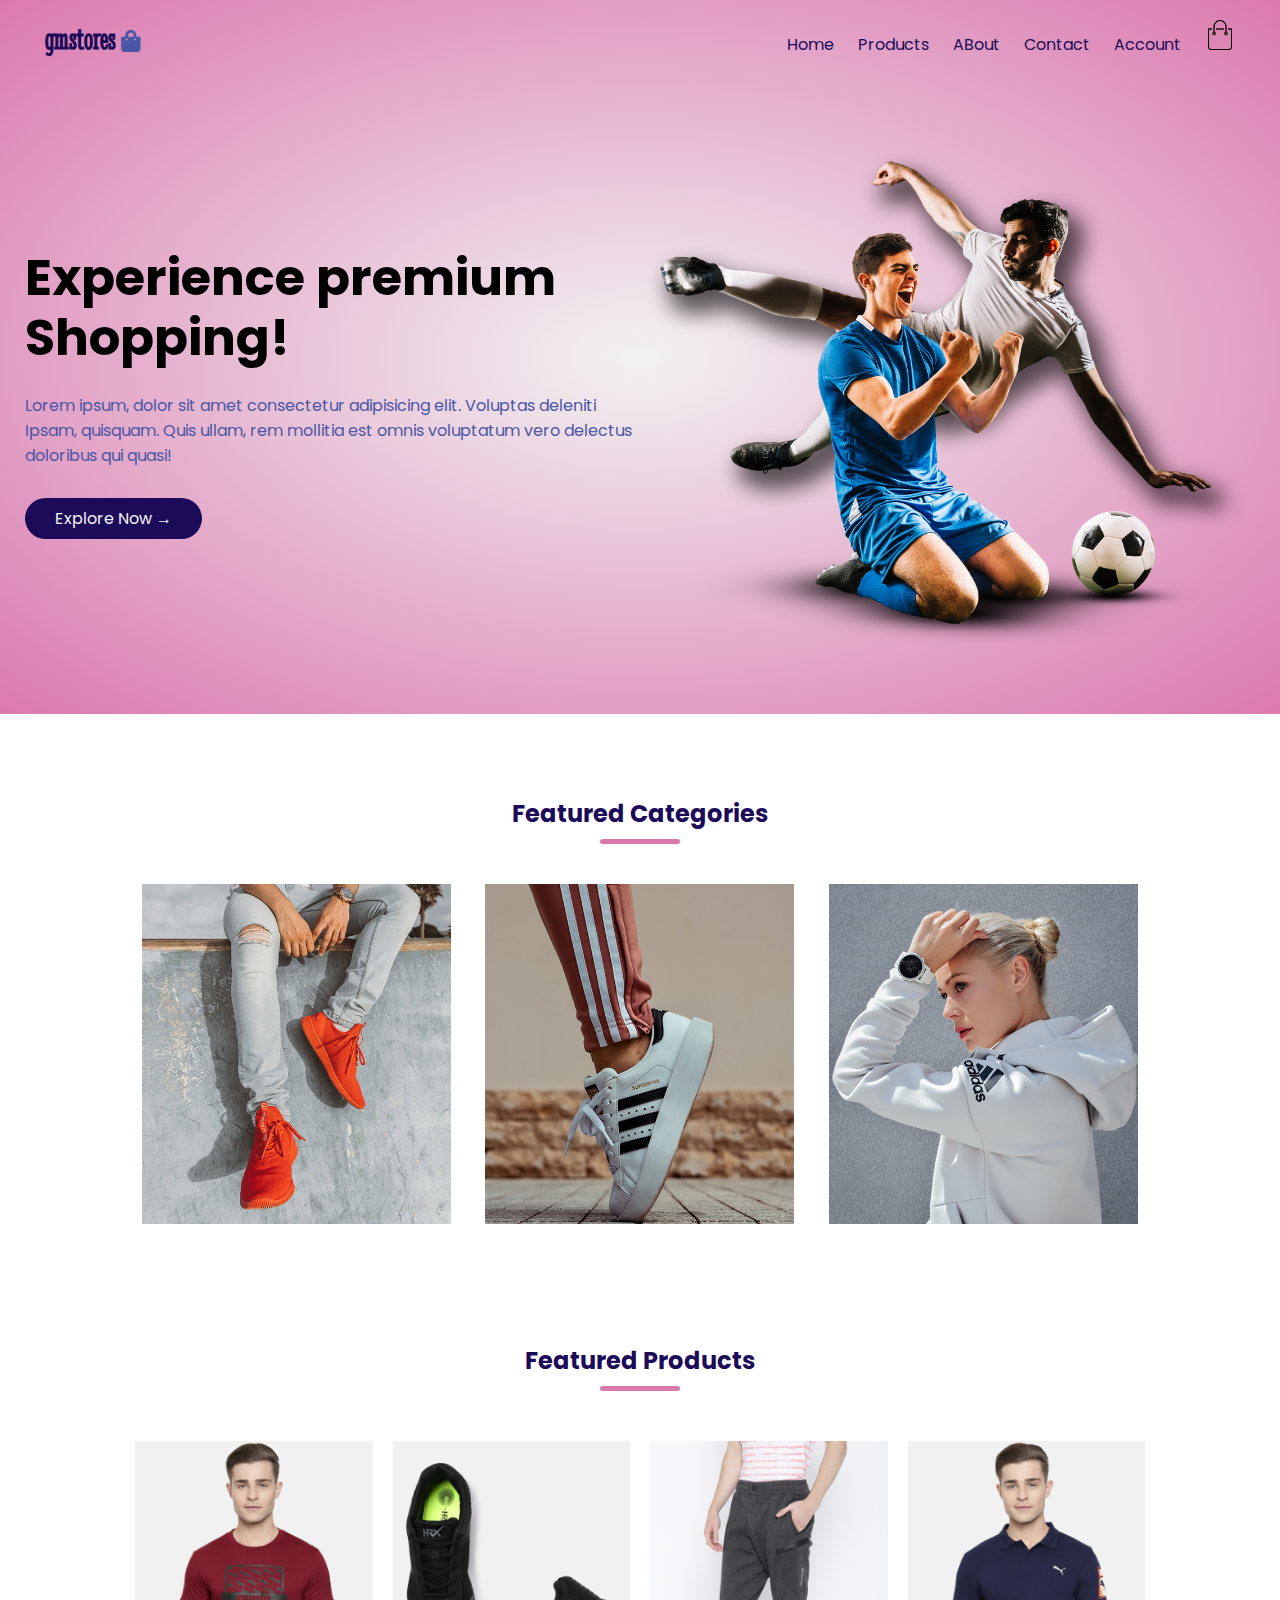
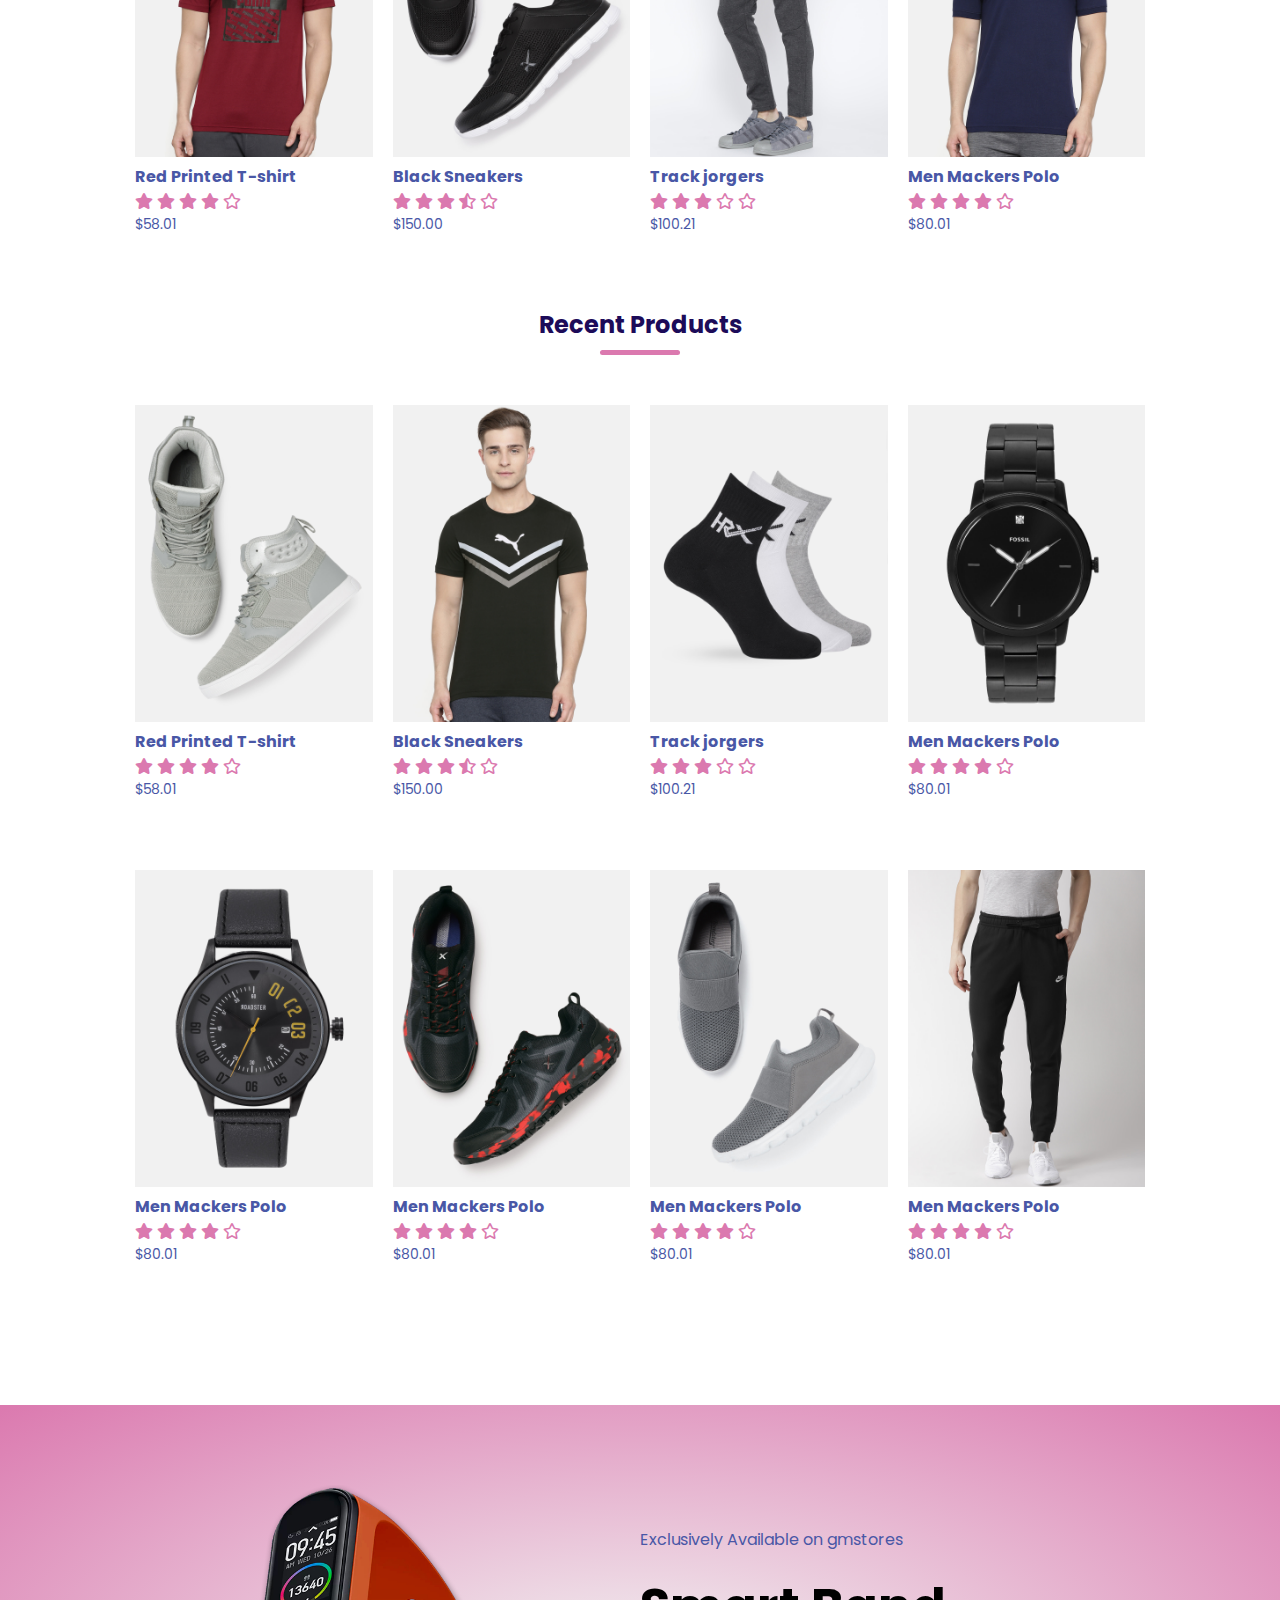
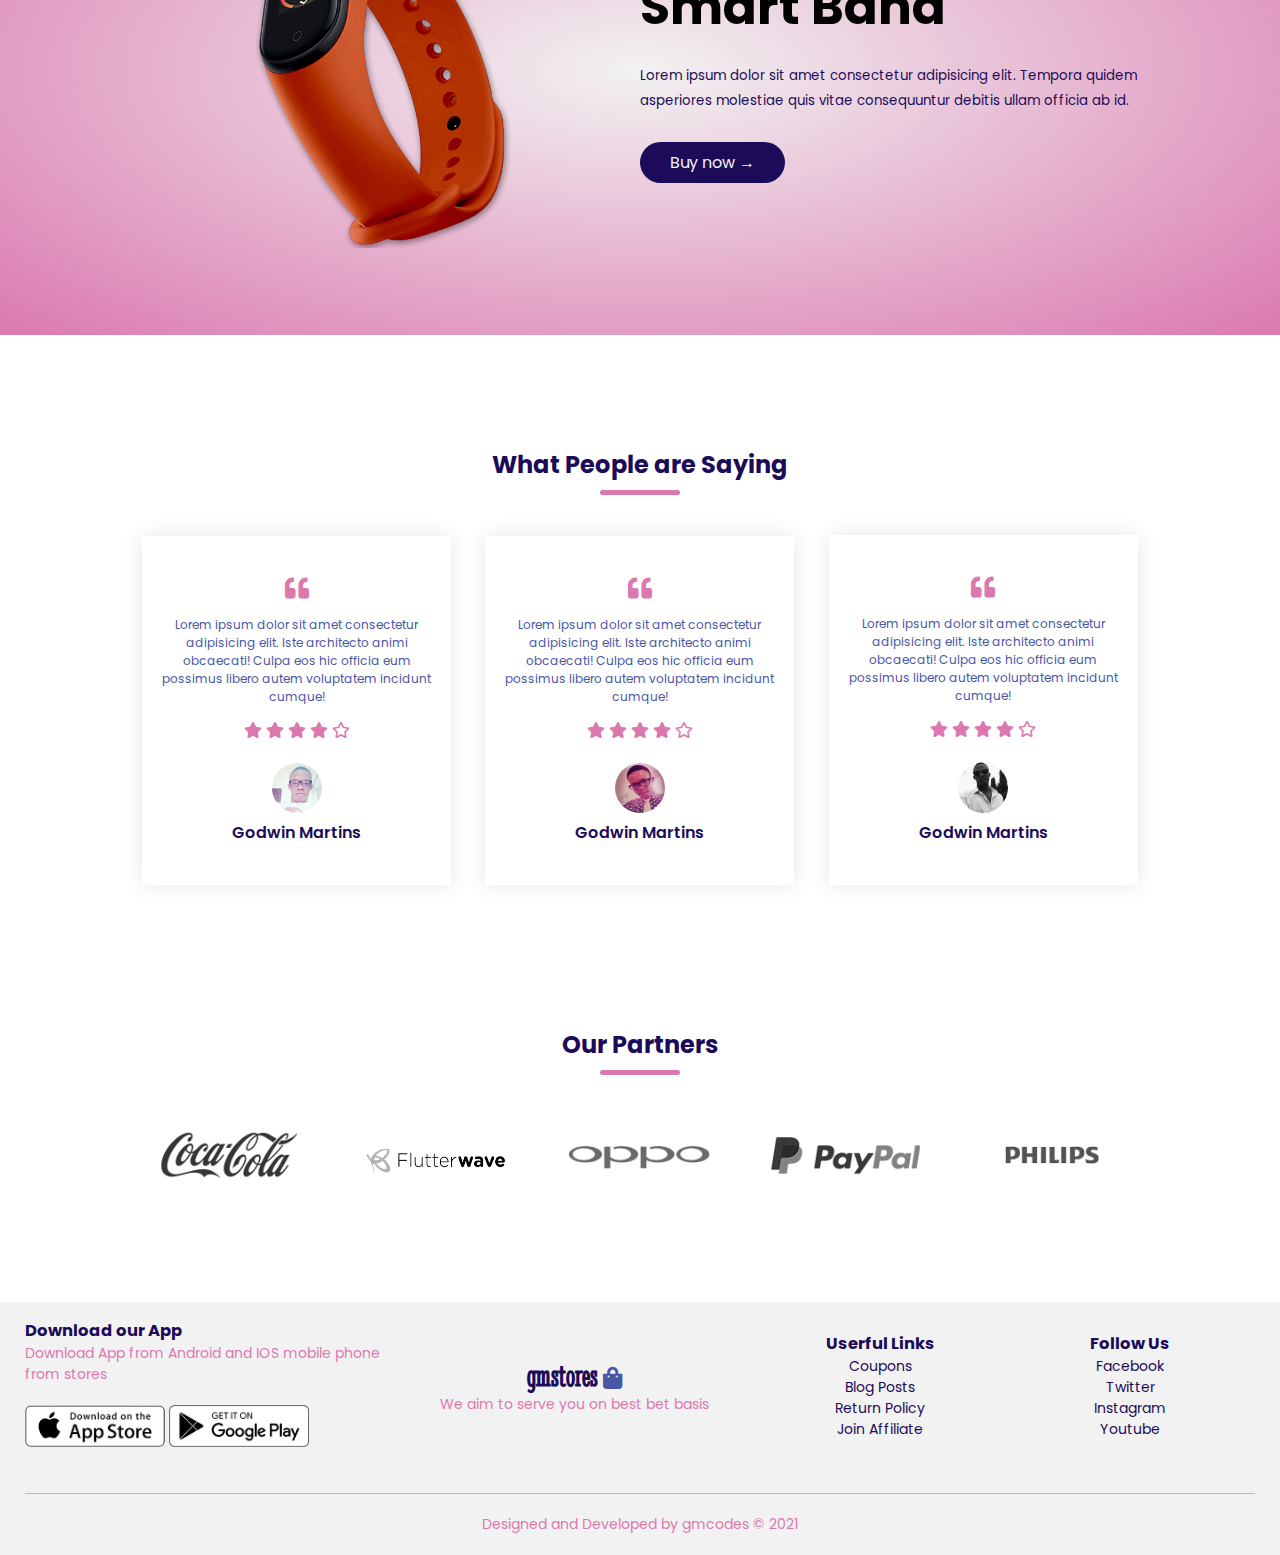
<file: index.html>
<!DOCTYPE html>
<html lang="en">
<head>
  <meta charset="UTF-8">
  <meta http-equiv="X-UA-Compatible" content="IE=edge">
  <meta name="viewport" content="width=device-width, initial-scale=1.0">
  <link rel="stylesheet" href="./css/style.css">
  <link rel="stylesheet" href="https://cdnjs.cloudflare.com/ajax/libs/font-awesome/5.15.3/css/all.min.css" referrerpolicy="no-referrer" />
  <title>gmstores</title>
</head>
<body>
 <div class="header">
  <div class="container">
    <div class="navbar">
      
      <div class="logo">
        <h2>gmstores <i class="fas fa-shopping-bag"></i></h2>
      </div>
      <div class="harmburger">
        <div class="line"></div>
        <div class="line"></div>
        <div class="line"></div>
      </div>
      <nav class="navigation">
        <ul id="menuItems" class="nav__list">
          <li><a href="./index.html">Home</a></li>
          <li><a href="./products.html">Products</a></li>
          <li><a href="">ABout</a></li>
          <li><a href="">Contact</a></li>
          <li><a href="">Account</a></li>
        </ul>
        <img class="cart" src="./imgs/cart.png" alt="" width="30px" height="30px">
        
      </nav>
      <!-- <img src="./imgs/cart.png" alt="" width="30px" height="30px"> -->
    </div>
<div class="row">
  <div class="col-2">
    <h1>Experience premium <br> Shopping!</h1>
    <p>Lorem ipsum, dolor sit amet consectetur adipisicing elit. Voluptas deleniti  Ipsam, quisquam. Quis ullam, rem mollitia est omnis voluptatum vero delectus doloribus qui quasi!</p>
    <a href="#" class="btn">Explore Now &#8594;</a>
  </div>
  <div class="col-2">
<img src="./imgs/image1.png" alt="">
  </div>
</div>

  </div>
 </div>

<!-- Featured categories -->
<div class="categories">
  <div class="small-container">
    <h2 class="title">
      Featured Categories
    </h2>
    <div class="row">
      <div class="col-3">
        <img src="./imgs/category-1.jpg" alt="">
      </div>
      <div class="col-3">
        <img src="./imgs/category-2.jpg" alt="">
      </div>
      <div class="col-3">
        <img src="./imgs/category-3.jpg" alt="">
      </div>
    </div>
  </div>
</div>


<!-- featured Products -->
<div class="categories">
  <div class="small-container">
  <h2 class="title">
    Featured Products
  </h2>
  <div class="row">
    <div class="col-4">
      <img src="./imgs/product-1.jpg" alt="">
      <h4>Red Printed T-shirt</h4>
      <div class="rating">
        <i class="fas fa-star"></i>
        <i class="fas fa-star"></i>
        <i class="fas fa-star"></i>
        <i class="fas fa-star"></i>
        <i class="far fa-star"></i>
      </div>
     <p>$58.01</p>
    </div>
    <div class="col-4">
      <img src="./imgs/product-2.jpg" alt="">
      <h4>Black Sneakers</h4>
      <div class="rating">
      <i class="fas fa-star"></i>
      <i class="fas fa-star"></i>
      <i class="fas fa-star"></i>
      <i class="fas fa-star-half-alt"></i>
      <i class="far fa-star"></i>
    </div>
      <p>$150.00</p>
    </div>
    <div class="col-4">
      <img src="./imgs/product-3.jpg" alt="">
      <h4>Track jorgers</h4>
      <div class="rating">
      <i class="fas fa-star"></i>
      <i class="fas fa-star"></i>
      <i class="fas fa-star"></i>
      <i class="far fa-star"></i>
      <i class="far fa-star"></i>
    </div>
      <p>$100.21</p>
    </div>
    <div class="col-4">
      <img src="./imgs/product-4.jpg" alt="">
      <h4>Men Mackers Polo</h4>
      <div class="rating">
      <i class="fas fa-star"></i>
      <i class="fas fa-star"></i>
      <i class="fas fa-star"></i>
      <i class="fas fa-star"></i>
      <i class="far fa-star"></i>
    </div>
      <p>$80.01</p>
    </div>
  </div>
  </div>

  <div class="small-container">
    <h2 class="title">
      Recent Products
    </h2>
    <div class="row">
      <div class="col-4">
        <img src="./imgs/product-5.jpg" alt="">
        <h4>Red Printed T-shirt</h4>
        <div class="rating">
          <i class="fas fa-star"></i>
          <i class="fas fa-star"></i>
          <i class="fas fa-star"></i>
          <i class="fas fa-star"></i>
          <i class="far fa-star"></i>
        </div>
       <p>$58.01</p>
      </div>
      <div class="col-4">
        <img src="./imgs/product-6.jpg" alt="">
        <h4>Black Sneakers</h4>
        <div class="rating">
        <i class="fas fa-star"></i>
        <i class="fas fa-star"></i>
        <i class="fas fa-star"></i>
        <i class="fas fa-star-half-alt"></i>
        <i class="far fa-star"></i>
      </div>
        <p>$150.00</p>
      </div>
      <div class="col-4">
        <img src="./imgs/product-7.jpg" alt="">
        <h4>Track jorgers</h4>
        <div class="rating">
        <i class="fas fa-star"></i>
        <i class="fas fa-star"></i>
        <i class="fas fa-star"></i>
        <i class="far fa-star"></i>
        <i class="far fa-star"></i>
      </div>
        <p>$100.21</p>
      </div>
      <div class="col-4">
        <img src="./imgs/product-8.jpg" alt="">
        <h4>Men Mackers Polo</h4>
        <div class="rating">
        <i class="fas fa-star"></i>
        <i class="fas fa-star"></i>
        <i class="fas fa-star"></i>
        <i class="fas fa-star"></i>
        <i class="far fa-star"></i>
      </div>
        <p>$80.01</p>
      </div>
      <div class="col-4">
        <img src="./imgs/product-9.jpg" alt="">
        <h4>Men Mackers Polo</h4>
        <div class="rating">
        <i class="fas fa-star"></i>
        <i class="fas fa-star"></i>
        <i class="fas fa-star"></i>
        <i class="fas fa-star"></i>
        <i class="far fa-star"></i>
      </div>
        <p>$80.01</p>
      </div>
      <div class="col-4">
        <img src="./imgs/product-10.jpg" alt="">
        <h4>Men Mackers Polo</h4>
        <div class="rating">
        <i class="fas fa-star"></i>
        <i class="fas fa-star"></i>
        <i class="fas fa-star"></i>
        <i class="fas fa-star"></i>
        <i class="far fa-star"></i>
      </div>
        <p>$80.01</p>
      </div>
      <div class="col-4">
        <img src="./imgs/product-11.jpg" alt="">
        <h4>Men Mackers Polo</h4>
        <div class="rating">
        <i class="fas fa-star"></i>
        <i class="fas fa-star"></i>
        <i class="fas fa-star"></i>
        <i class="fas fa-star"></i>
        <i class="far fa-star"></i>
      </div>
        <p>$80.01</p>
      </div>
      <div class="col-4">
        <img src="./imgs/product-12.jpg" alt="">
        <h4>Men Mackers Polo</h4>
        <div class="rating">
          <i class="fas fa-star"></i>
          <i class="fas fa-star"></i>
          <i class="fas fa-star"></i>
          <i class="fas fa-star"></i>
          <i class="far fa-star"></i>
        </div>
        <p>$80.01</p>
      </div>

    </div>
    </div>
</div>

<!-- Offer -->
<div class="offer">
  <div class="small-container">
    <div class="row">
      <div class="col-2">
        <img src="./imgs/exclusive.png" class="offer-img">
      </div>
      <div class="col-2">
        <p>Exclusively Available on gmstores</p>
        <h1>Smart Band</h1>
        <small>
          Lorem ipsum dolor sit amet consectetur adipisicing elit. Tempora quidem asperiores molestiae quis vitae consequuntur debitis ullam officia ab id.
        </small>
        <a href="#" class="btn">Buy now &#8594;</a>
      </div>
    </div>
  </div>
</div>

<!-- Testimonial -->
<div class="testimonial">
  <div class="small-container">
    <h2 class="title">
      What People are Saying
    </h2>
    <div class="row">
      <div class="col-3">
        <i class="fas fa-quote-left"></i>
        <p>Lorem ipsum dolor sit amet consectetur adipisicing elit. Iste architecto animi obcaecati! Culpa eos hic officia eum possimus libero autem voluptatem incidunt cumque!</p>
        <div class="rating">
          <i class="fas fa-star"></i>
          <i class="fas fa-star"></i>
          <i class="fas fa-star"></i>
          <i class="fas fa-star"></i>
          <i class="far fa-star"></i>
        </div>
        <img src="./imgs/user-1.png" alt="">
        <h3>
          Godwin Martins
        </h3>
      </div>
      <div class="col-3">
        <i class="fas fa-quote-left"></i>
        <p>Lorem ipsum dolor sit amet consectetur adipisicing elit. Iste architecto animi obcaecati! Culpa eos hic officia eum possimus libero autem voluptatem incidunt cumque!</p>
        <div class="rating">
          <i class="fas fa-star"></i>
          <i class="fas fa-star"></i>
          <i class="fas fa-star"></i>
          <i class="fas fa-star"></i>
          <i class="far fa-star"></i>
        </div>
        <img src="./imgs/user-2.png" alt="">
        <h3>
          Godwin Martins
        </h3>
      </div>
      <div class="col-3">
        <i class="fas fa-quote-left"></i>
        <p>Lorem ipsum dolor sit amet consectetur adipisicing elit. Iste architecto animi obcaecati! Culpa eos hic officia eum possimus libero autem voluptatem incidunt cumque!</p>
        <div class="rating">
          <i class="fas fa-star"></i>
          <i class="fas fa-star"></i>
          <i class="fas fa-star"></i>
          <i class="fas fa-star"></i>
          <i class="far fa-star"></i>
        </div>
        <img src="./imgs/user-3.png" alt="">
        <h3>
          Godwin Martins
        </h3>
      </div>
    </div>
  </div>
</div>

<!-- Brands -->
<div class="brands">
  <div class="small-container">
    <h2 class="title">
      Our Partners
    </h2>

    <div class="row">
      <div class="col-5">
        <img src="./imgs/logo-coca-cola.png" alt="">
      </div>
      <div class="col-5">
        <img src="./imgs/logo-flutterwave.png" alt="">
      </div>
      <div class="col-5">
        <img src="./imgs/logo-oppo.png" alt="">
      </div>
      <div class="col-5">
        <img src="./imgs/logo-paypal.png" alt="">
      </div>
      <div class="col-5">
        <img src="./imgs/logo-philips.png" alt="">
      </div>
    </div>
  </div>
</div>

<!-- Footer -->
<div class="footer">
  <div class="container">
    <div class="row">
      <div class="footer-col-1">
        <h3> Download our App</h3>
        <p>Download App from Android and IOS mobile phone from stores</p>
        <div class="app-logo">
          <img src="./imgs/app-store.png" alt="">
          <img src="./imgs/play-store.png" alt="">
        </div>
      </div>
      <div class="footer-col-2">
        <div class="logo">
          <h2>gmstores <i class="fas fa-shopping-bag"> </i></h2>
        </div>
        <p>We aim to serve you on best bet basis</p>
      </div>
      <div class="footer-col-3">
        <h3> Userful Links</h3>
        <ul>
          <li> <a href="#"> Coupons </a> </li>
          <li> <a href="#"> Blog Posts </a>  </li>
          <li><a href="#"> Return Policy </a></li>
          <li><a href="#"> Join Affiliate </a></li>
        </ul>
      </div>
      <div class="footer-col-3">
        <h3> Follow Us</h3>
        <ul>
          <li> <a href="#"> Facebook </a> </li>
          <li> <a href="#"> Twitter </a>  </li>
          <li><a href="#"> Instagram </a></li>
          <li><a href="#"> Youtube </a></li>
        </ul>
      </div>
    </div>

    <hr>
    <p class="copyright">
      Designed and Developed by  gmcodes &#169; 2021
    </p>

  </div>
</div>


<!-- JS for toggle -->


<script src="./js/script.js"></script>
</body>
</html>
</file>
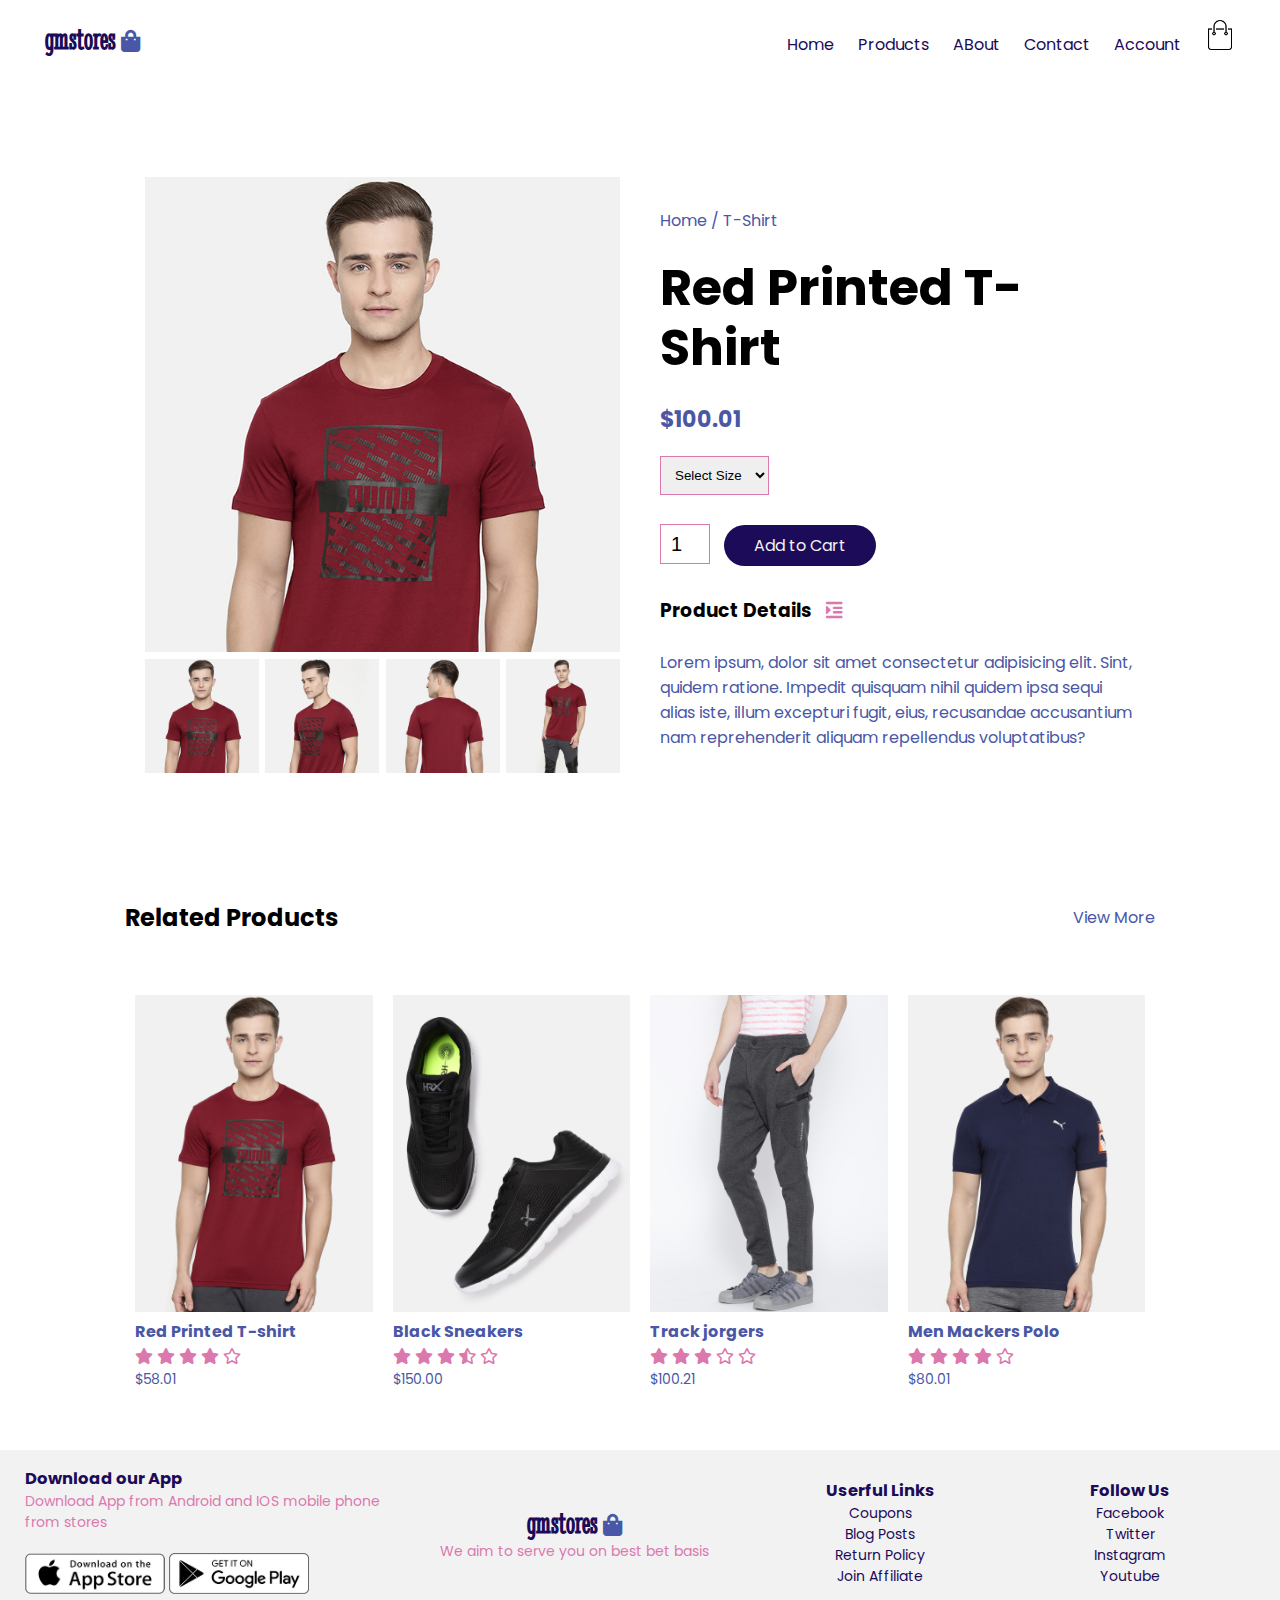
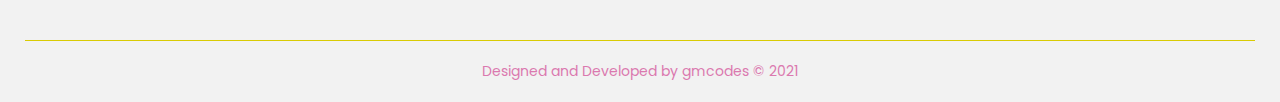
<file: product-detail.html>
<!DOCTYPE html>
<html lang="en">
<head>
  <meta charset="UTF-8">
  <meta http-equiv="X-UA-Compatible" content="IE=edge">
  <meta name="viewport" content="width=device-width, initial-scale=1.0">
  <link rel="stylesheet" href="./css/style.css">
  <link rel="stylesheet" href="https://cdnjs.cloudflare.com/ajax/libs/font-awesome/5.15.3/css/all.min.css" referrerpolicy="no-referrer" />
  <title>gmstores</title>
</head>
<body>

  <div class="container">
    <div class="navbar">
      
      <div class="logo">
        <h2>gmstores <i class="fas fa-shopping-bag"></i></h2>
      </div>
      <div class="harmburger">
        <div class="line"></div>
        <div class="line"></div>
        <div class="line"></div>
      </div>
      <nav class="navigation">
        <ul id="menuItems" class="nav__list">
          <li><a href="./index.html">Home</a></li>
          <li><a href="">Products</a></li>
          <li><a href="">ABout</a></li>
          <li><a href="">Contact</a></li>
          <li><a href="">Account</a></li>
        </ul>
        <img class="cart" src="./imgs/cart.png" alt="" width="30px" height="30px">
        
      </nav>
    </div>
    

    <!-- Single Product Details -->
    <div class="small-container single-product">
      <div class="row">
        <div class="col-2">
            <img src="./imgs/gallery-1.jpg" width="100%" id="productImg">
          <div class="small-img-row">
            <div class="small-img-col">
              <img src="./imgs/gallery-1.jpg" width="100%" class="smallImg">
          </div>
          <div class="small-img-col">
            <img src="./imgs/gallery-2.jpg" width="100%" class="smallImg">
          </div>
          <div class="small-img-col">
            <img src="./imgs/gallery-3.jpg" width="100%" class="smallImg">
          </div>
          <div class="small-img-col">
            <img src="./imgs/gallery-4.jpg" width="100%" class="smallImg">
          </div>
          </div>
        </div>

        <div class="col-2">
            <p>Home / T-Shirt</p>
            <h1>Red Printed T-Shirt</h1>
            <h4> $100.01</h4>
            <select >
              <option >Select Size</option>
              <option >XXL</option>
              <option >XL</option>
              <option >Large</option>
              <option >Medium</option>
              <option >Small</option>
            </select>
            <input type="number" value="1">
          <a href="" class="btn">Add to Cart</a>
          <h3>Product Details <i class="fa fa-indent"></i> </h3>
          <br>
          <p>Lorem ipsum, dolor sit amet consectetur adipisicing elit. Sint, quidem ratione. Impedit quisquam nihil quidem ipsa sequi alias iste, illum excepturi fugit, eius, recusandae accusantium nam reprehenderit aliquam repellendus voluptatibus?</p>
        
        </div>

        </div>
      </div>
    

    <!-- Tittle -->
    <div class="small-container">
      <div class="row row-2">
        <h2>Related Products</h2>
        <p>View More</p>
      </div>
    </div>

   <!-- featured Products -->
  
    <div class="small-container">
      

      <div class="row">
        <div class="col-4">
          <img src="./imgs/product-1.jpg" alt="">
          <h4>Red Printed T-shirt</h4>
          <div class="rating">
            <i class="fas fa-star"></i>
            <i class="fas fa-star"></i>
            <i class="fas fa-star"></i>
            <i class="fas fa-star"></i>
            <i class="far fa-star"></i>
          </div>
        <p>$58.01</p>
        </div>
        <div class="col-4">
          <img src="./imgs/product-2.jpg" alt="">
          <h4>Black Sneakers</h4>
          <div class="rating">
          <i class="fas fa-star"></i>
          <i class="fas fa-star"></i>
          <i class="fas fa-star"></i>
          <i class="fas fa-star-half-alt"></i>
          <i class="far fa-star"></i>
        </div>
          <p>$150.00</p>
        </div>
        <div class="col-4">
          <img src="./imgs/product-3.jpg" alt="">
          <h4>Track jorgers</h4>
          <div class="rating">
          <i class="fas fa-star"></i>
          <i class="fas fa-star"></i>
          <i class="fas fa-star"></i>
          <i class="far fa-star"></i>
          <i class="far fa-star"></i>
        </div>
          <p>$100.21</p>
        </div>
        <div class="col-4">
          <img src="./imgs/product-4.jpg" alt="">
          <h4>Men Mackers Polo</h4>
          <div class="rating">
          <i class="fas fa-star"></i>
          <i class="fas fa-star"></i>
          <i class="fas fa-star"></i>
          <i class="fas fa-star"></i>
          <i class="far fa-star"></i>
        </div>
          <p>$80.01</p>
        </div>
        
    
      

      </div>

     
    </div>
  </div>
    
  <!-- Footer -->
  <div class="footer">
    <div class="container">
      <div class="row">
        <div class="footer-col-1">
          <h3> Download our App</h3>
          <p>Download App from Android and IOS mobile phone from stores</p>
          <div class="app-logo">
            <img src="./imgs/app-store.png" alt="">
            <img src="./imgs/play-store.png" alt="">
          </div>
        </div>
        <div class="footer-col-2">
          <div class="logo">
            <h2>gmstores <i class="fas fa-shopping-bag"> </i></h2>
          </div>
          <p>We aim to serve you on best bet basis</p>
        </div>
        <div class="footer-col-3">
          <h3> Userful Links</h3>
          <ul>
            <li> <a href="#"> Coupons </a> </li>
            <li> <a href="#"> Blog Posts </a>  </li>
            <li><a href="#"> Return Policy </a></li>
            <li><a href="#"> Join Affiliate </a></li>
          </ul>
        </div>
        <div class="footer-col-3">
          <h3> Follow Us</h3>
          <ul>
            <li> <a href="#"> Facebook </a> </li>
            <li> <a href="#"> Twitter </a>  </li>
            <li><a href="#"> Instagram </a></li>
            <li><a href="#"> Youtube </a></li>
          </ul>
        </div>
      </div>

      <hr>
      <p class="copyright">
        Designed and Developed by  gmcodes &#169; 2021
      </p>

    </div>
  </div>


  <!-- JS for toggle -->


  <script src="./js/script.js"></script>
</body>
</html>
</file>
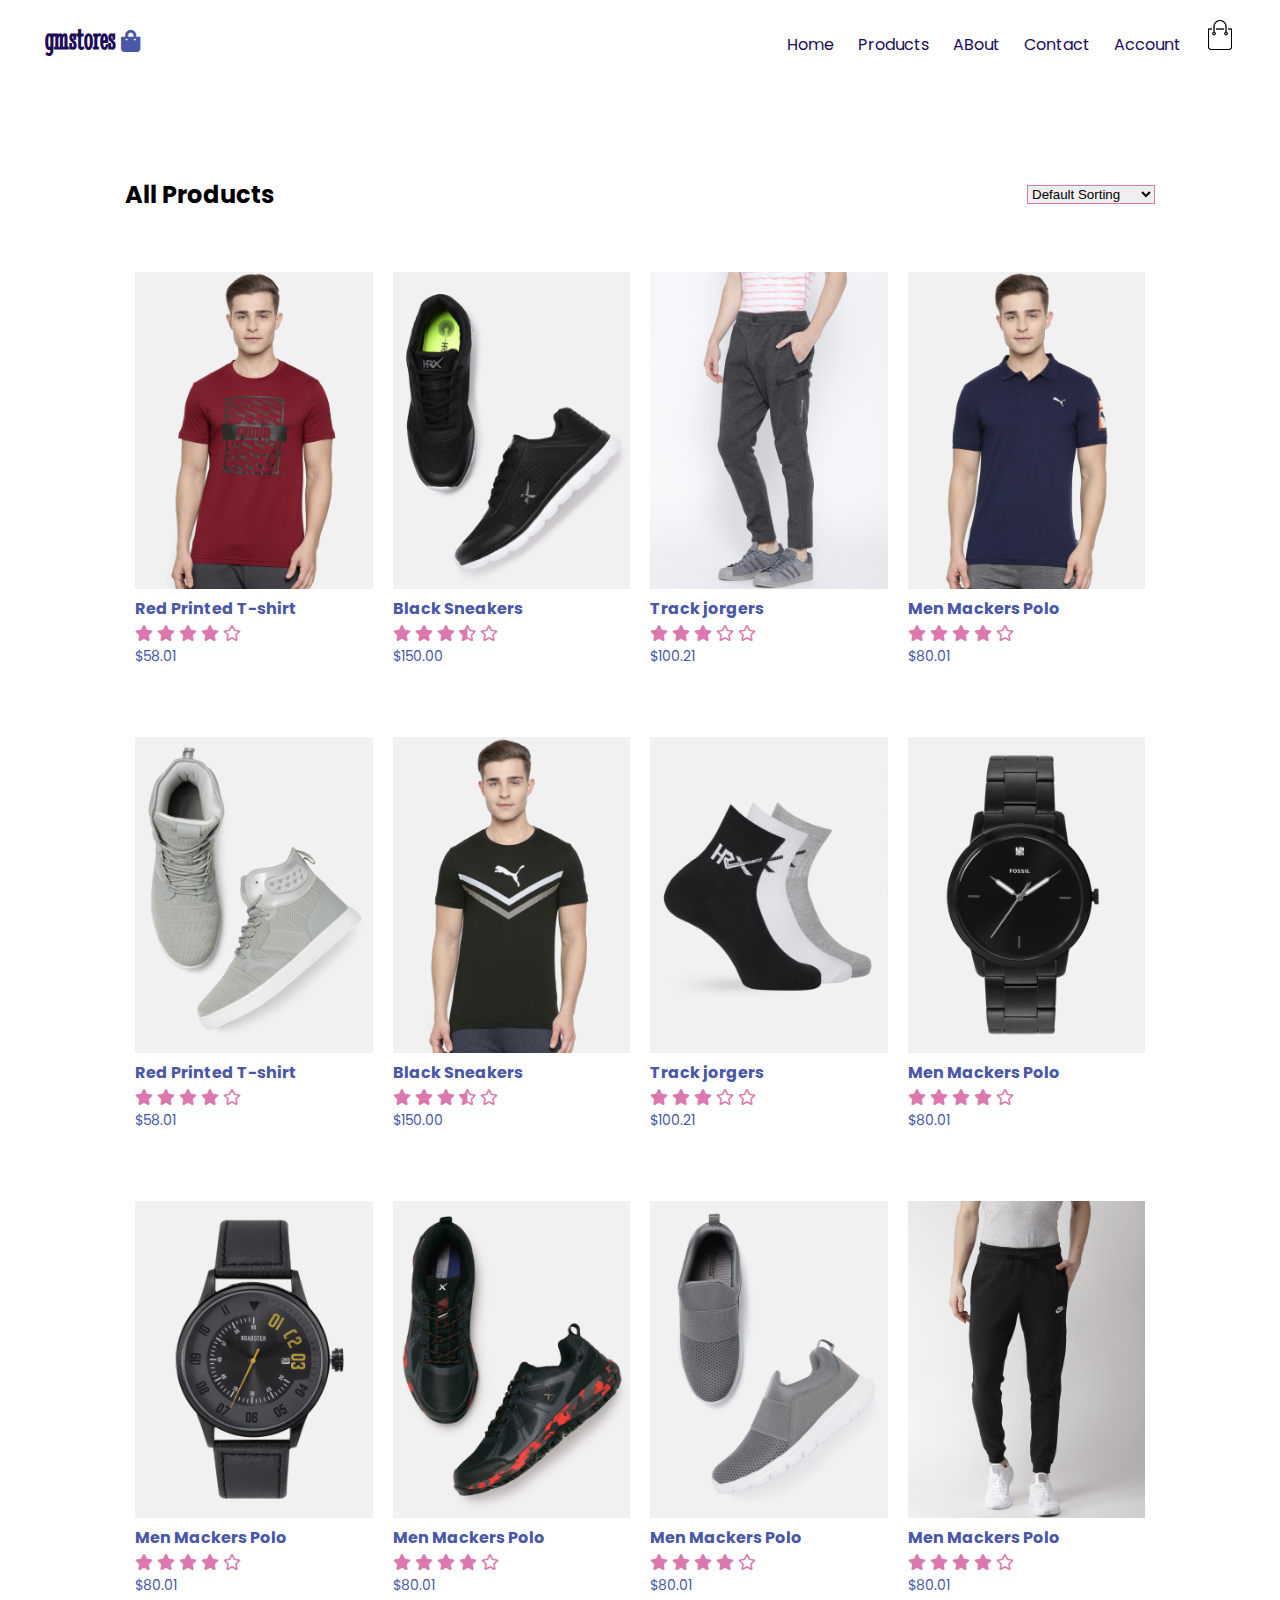
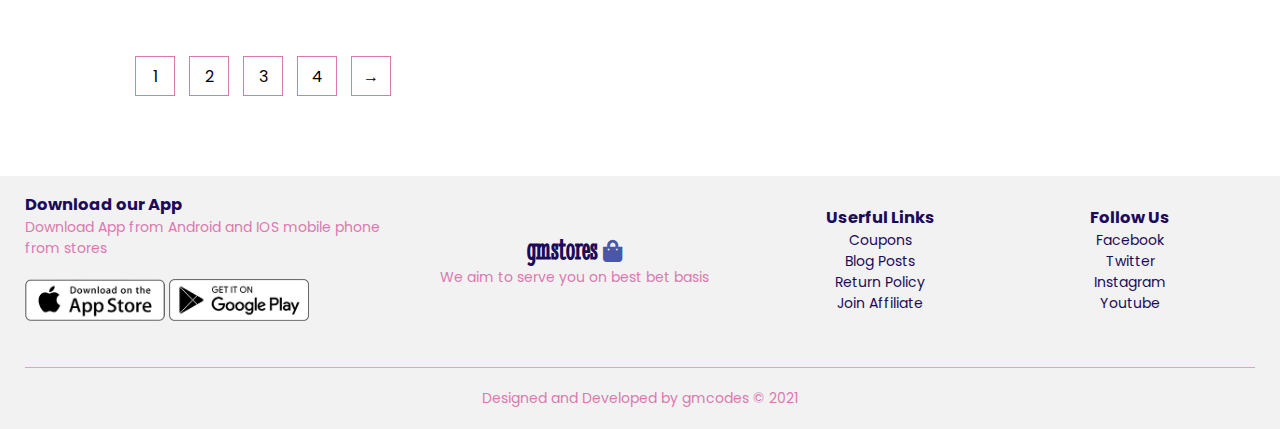
<file: products.html>
<!DOCTYPE html>
<html lang="en">
<head>
  <meta charset="UTF-8">
  <meta http-equiv="X-UA-Compatible" content="IE=edge">
  <meta name="viewport" content="width=device-width, initial-scale=1.0">
  <link rel="stylesheet" href="./css/style.css">
  <link rel="stylesheet" href="https://cdnjs.cloudflare.com/ajax/libs/font-awesome/5.15.3/css/all.min.css" referrerpolicy="no-referrer" />
  <title>gmstores</title>
</head>
<body>

  <div class="container">
    <div class="navbar">
      
      <div class="logo">
        <h2>gmstores <i class="fas fa-shopping-bag"></i></h2>
      </div>
      <div class="harmburger">
        <div class="line"></div>
        <div class="line"></div>
        <div class="line"></div>
      </div>
      <nav class="navigation">
        <ul id="menuItems" class="nav__list">
          <li><a href="./index.html">Home</a></li>
          <li><a href="">Products</a></li>
          <li><a href="">ABout</a></li>
          <li><a href="">Contact</a></li>
          <li><a href="">Account</a></li>
        </ul>
        <img class="cart" src="./imgs/cart.png" alt="" width="30px" height="30px">
        
      </nav>
      <!-- <img src="./imgs/cart.png" alt="" width="30px" height="30px"> -->
    </div>

    </div>



  <!-- featured Products -->
  <div class="categories">
    <div class="small-container">
      <div class="row row-2">
        <h2>
          All Products
        </h2>
        <select  >
          <option >Default Sorting</option>
          <option >Sort by Price</option>
          <option >Sort by Popularity</option>
          <option >Sort by Rating</option>
          <option >Sort by Sales</option>
        </select>
      </div>

      <div class="row">
        <div class="col-4">
          <img src="./imgs/product-1.jpg" alt="">
          <h4>Red Printed T-shirt</h4>
          <div class="rating">
            <i class="fas fa-star"></i>
            <i class="fas fa-star"></i>
            <i class="fas fa-star"></i>
            <i class="fas fa-star"></i>
            <i class="far fa-star"></i>
          </div>
        <p>$58.01</p>
        </div>
        <div class="col-4">
          <img src="./imgs/product-2.jpg" alt="">
          <h4>Black Sneakers</h4>
          <div class="rating">
          <i class="fas fa-star"></i>
          <i class="fas fa-star"></i>
          <i class="fas fa-star"></i>
          <i class="fas fa-star-half-alt"></i>
          <i class="far fa-star"></i>
        </div>
          <p>$150.00</p>
        </div>
        <div class="col-4">
          <img src="./imgs/product-3.jpg" alt="">
          <h4>Track jorgers</h4>
          <div class="rating">
          <i class="fas fa-star"></i>
          <i class="fas fa-star"></i>
          <i class="fas fa-star"></i>
          <i class="far fa-star"></i>
          <i class="far fa-star"></i>
        </div>
          <p>$100.21</p>
        </div>
        <div class="col-4">
          <img src="./imgs/product-4.jpg" alt="">
          <h4>Men Mackers Polo</h4>
          <div class="rating">
          <i class="fas fa-star"></i>
          <i class="fas fa-star"></i>
          <i class="fas fa-star"></i>
          <i class="fas fa-star"></i>
          <i class="far fa-star"></i>
        </div>
          <p>$80.01</p>
        </div>
        <div class="col-4">
            <img src="./imgs/product-5.jpg" alt="">
            <h4>Red Printed T-shirt</h4>
            <div class="rating">
              <i class="fas fa-star"></i>
              <i class="fas fa-star"></i>
              <i class="fas fa-star"></i>
              <i class="fas fa-star"></i>
              <i class="far fa-star"></i>
            </div>
          <p>$58.01</p>
        </div>
        <div class="col-4">
          <img src="./imgs/product-6.jpg" alt="">
          <h4>Black Sneakers</h4>
          <div class="rating">
          <i class="fas fa-star"></i>
          <i class="fas fa-star"></i>
          <i class="fas fa-star"></i>
          <i class="fas fa-star-half-alt"></i>
          <i class="far fa-star"></i>
        </div>
          <p>$150.00</p>
        </div>
        <div class="col-4">
          <img src="./imgs/product-7.jpg" alt="">
          <h4>Track jorgers</h4>
          <div class="rating">
          <i class="fas fa-star"></i>
          <i class="fas fa-star"></i>
          <i class="fas fa-star"></i>
          <i class="far fa-star"></i>
          <i class="far fa-star"></i>
        </div>
          <p>$100.21</p>
        </div>
        <div class="col-4">
          <img src="./imgs/product-8.jpg" alt="">
          <h4>Men Mackers Polo</h4>
          <div class="rating">
          <i class="fas fa-star"></i>
          <i class="fas fa-star"></i>
          <i class="fas fa-star"></i>
          <i class="fas fa-star"></i>
          <i class="far fa-star"></i>
        </div>
          <p>$80.01</p>
        </div>
        <div class="col-4">
          <img src="./imgs/product-9.jpg" alt="">
          <h4>Men Mackers Polo</h4>
          <div class="rating">
          <i class="fas fa-star"></i>
          <i class="fas fa-star"></i>
          <i class="fas fa-star"></i>
          <i class="fas fa-star"></i>
          <i class="far fa-star"></i>
        </div>
          <p>$80.01</p>
        </div>
        <div class="col-4">
          <img src="./imgs/product-10.jpg" alt="">
          <h4>Men Mackers Polo</h4>
          <div class="rating">
          <i class="fas fa-star"></i>
          <i class="fas fa-star"></i>
          <i class="fas fa-star"></i>
          <i class="fas fa-star"></i>
          <i class="far fa-star"></i>
        </div>
          <p>$80.01</p>
        </div>
        <div class="col-4">
          <img src="./imgs/product-11.jpg" alt="">
          <h4>Men Mackers Polo</h4>
          <div class="rating">
          <i class="fas fa-star"></i>
          <i class="fas fa-star"></i>
          <i class="fas fa-star"></i>
          <i class="fas fa-star"></i>
          <i class="far fa-star"></i>
        </div>
          <p>$80.01</p>
        </div>
        <div class="col-4">
          <img src="./imgs/product-12.jpg" alt="">
          <h4>Men Mackers Polo</h4>
          <div class="rating">
            <i class="fas fa-star"></i>
            <i class="fas fa-star"></i>
            <i class="fas fa-star"></i>
            <i class="fas fa-star"></i>
            <i class="far fa-star"></i>
          </div>
          <p>$80.01</p>
        </div>

      </div>

      <div class="page-btn">
        <span>1</span>
        <span>2</span>
        <span>3</span>
        <span>4</span>
        <span>&#8594;</span>
      </div>
    </div>
  </div>
    
  <!-- Footer -->
  <div class="footer">
    <div class="container">
      <div class="row">
        <div class="footer-col-1">
          <h3> Download our App</h3>
          <p>Download App from Android and IOS mobile phone from stores</p>
          <div class="app-logo">
            <img src="./imgs/app-store.png" alt="">
            <img src="./imgs/play-store.png" alt="">
          </div>
        </div>
        <div class="footer-col-2">
          <div class="logo">
            <h2>gmstores <i class="fas fa-shopping-bag"> </i></h2>
          </div>
          <p>We aim to serve you on best bet basis</p>
        </div>
        <div class="footer-col-3">
          <h3> Userful Links</h3>
          <ul>
            <li> <a href="#"> Coupons </a> </li>
            <li> <a href="#"> Blog Posts </a>  </li>
            <li><a href="#"> Return Policy </a></li>
            <li><a href="#"> Join Affiliate </a></li>
          </ul>
        </div>
        <div class="footer-col-3">
          <h3> Follow Us</h3>
          <ul>
            <li> <a href="#"> Facebook </a> </li>
            <li> <a href="#"> Twitter </a>  </li>
            <li><a href="#"> Instagram </a></li>
            <li><a href="#"> Youtube </a></li>
          </ul>
        </div>
      </div>

      <hr>
      <p class="copyright">
        Designed and Developed by  gmcodes &#169; 2021
      </p>

    </div>
  </div>


  <!-- JS for toggle -->


  <script src="./js/script.js"></script>
</body>
</html>
</file>
<file: css/style.css>
@import url('https://fonts.googleapis.com/css2?family=Poppins:wght@100;200;300;400;500;600;700;800&display=swap');
@import url('https://fonts.googleapis.com/css2?family=Stint+Ultra+Condensed&display=swap');

:root{
    --primary-color:#1C0B59;
    --light-color:#F2F2F2;
    --secondary-color:#db79af;
    --aux-color:#4957A6;
    --aux2-color:#D9CB04;
    
}
*{
  padding: 0;
  margin: 0;
  box-sizing: border-box;
}

body{
  font-family: 'Poppins',  sans-serif ;
  
}

.container{
  max-width: 1300px;
  margin: auto;
  padding: 0 25px;
  overflow: hidden;
  
}

a{
  text-decoration: none;
  color: var(--primary-color);
}
p{
  color: var(--aux-color);
}

ul{
  list-style: none;
}

.logo h2{
  font-family: 'Stint Ultra Condensed', cursive;
  font-size: 32px;
  color: var(--primary-color);
}

.logo i{
  font-size: 22px;
  color: var(--aux-color);
}



.btn{
  display: inline-block;
  color: var(--light-color);
  background: var(--primary-color);
  padding: 8px 30px;
  margin: 30px 0;
  border-radius: 30px;
  transition: .5s;
}

.btn:hover{
letter-spacing: 2px;
}

.navbar{
  display: flex;
  align-items: center;
  padding: 20px; 
  justify-content: space-between;

}

.nav{
  flex: 1;
  text-align: right;
}

nav ul{
  display: inline-block;
  list-style-type: none;

}

nav ul li{
  display: inline-block;
  margin-right: 20px;
}

.menu-icon{
 visibility: hidden;
  width: 28px;
  margin-left: 20px;
}

.row{
  display: flex;
  align-items: center;
  flex-wrap: wrap;
  justify-content: space-around;
}

.col-2{
  flex-basis: 50%;
  min-width: 300px;
}

.col-2 img{
  width: 100%;
  padding: 50px 0;
}

.col-2 h1{
  font-size: 50px;
  line-height: 60px;
  margin: 25px 0;
}

.header{
  background: radial-gradient( var(--light-color), var(--secondary-color));
}


/* Categories styling */
.categories{
  margin: 70px 0;
}

.small-container{
  max-width: 1080px;
  margin: auto;
  padding-left: 25px;
  padding-right: 25px;

}

.title{
  text-align: center;
  margin: 0 auto 40px;
  position: relative;
  line-height: 60px;
  color: var(--primary-color);
}

.title::after{
  content: '';
  background: var(--secondary-color);
  width: 80px;
  height: 5px;
  border-radius: 5px;
  position: absolute;
  bottom: 0;
  left: 50%;
  transform: translateX(-50%);
}

.col-3{
  flex-basis: 30%;
  min-width: 250px;
  margin-bottom: 30px;

}

.col-3 p{
  font-size: 12px;
  margin: 12px 0;
  color: var(--aux-color);
}

.col-3 img, .col-4 img{
  width: 100%;
}

.col-4{
  flex-basis: 25%;
  padding: 10px;
  min-width: 200px;
  margin-bottom: 50px;
  transition:  .5s;
}

h4{
  color: var(--aux-color);
}

.col-4 p{
  font-size: 14px;
}

.rating i{
  color: var(--secondary-color);
}

.col-4:hover{
  box-shadow: 0 0 20px 0px rgba(0,0,0, .1);
  transform: translateY(-5px);
}


/* Offer */
.offer{
  background: radial-gradient( var(--light-color), var(--secondary-color));
  margin-top: 80px;
  padding: 30px 0;
}

.col-2 .offer-img{
  padding: 50px;
}

small{
color: var(--primary-color);
}


/* Testimonial */
.testimonial{
  padding-top: 100px;
}

.testimonial .col-3{
  text-align: center;
  padding: 40px 20px;
  box-shadow: 0 0 20px 0px rgba(0,0,0, .1);
  transition: .5s;
}

.testimonial .col-3 img{
  width: 50px;
  margin-top: 20px;
  border-radius: 50%;
  cursor: pointer;
}

.testimonial .col-3:hover{
  transform: translateY(-10px);
}

.fa-quote-left{
  font-size: 24px;
  color: var(--secondary-color);
}

.testimonial .col-3 h3{
  font-weight: 600;
  color: var(--primary-color);
  font-size: 16px;
}


/* Brands */
.brands{
  margin: 100px auto;

}

.col-5{
  width: 160px;
}

.col-5 img{
  width: 100%;
  cursor:  pointer;
  filter: grayscale(100%);
  transition: .5s;
}

.col-5 img:hover{
  filter: grayscale(0);
}


/* footer */
.footer{
background: var(--light-color);
color: var(--aux2-color);
font-size: 14px;
padding: 16px 0 20px;

}

.footer p{
  color: var(--secondary-color);
}

.footer h3{
  color: var(--primary-color);
}

.footer-col-1, .footer-col-2, .footer-col-3, .footer-col-4{
  min-width: 250px;
  margin-bottom: 20px;
}

.footer-col-1{
  flex-basis: 30%;
}

.footer-col-2{
  flex: 1;
  text-align: center;
}

.footer-col-3, .footer-col-4{
  flex-basis: 12%;
  text-align: center;
}

.app-logo{
  margin-top: 20px;
  cursor: pointer;

}

.app-logo img{
  width: 140px;
}

.footer hr{
  border: none;
  background: var(--aux2-color);
  height: 1px;
  margin: 20px 0;
}

.copyright{
  text-align: center;
}



/* All Products Page */

.row-2{
  justify-content: space-between;
  margin: 100px auto 50px;
}

select{
  border: 1px solid var(--secondary-color);
}

select:focus{
  outline: none;
}

.page-btn{
  margin: 0 auto 80px;
}

.page-btn span{
  display: inline-block;
  border: 1px solid var(--secondary-color);
  margin-left: 10px;
  width: 40px;
  height: 40px;
  text-align: center;
  line-height: 40px;
  cursor: pointer;
}

.page-btn span:hover{
  background: var(--secondary-color);
  color: var(--light-color);
}


/* Single Product PAge */

.single-product{
  margin-top: 80px;

}

.single-product .col-2{
  padding: 20px;
}

.single-product .col-2 img{
  padding: 0;
}

.single-product h4{
   margin: 20px 0;
   font-size: 22px;
   font-weight: bold;
}

.single-product select{
display: block;
padding: 10px;
margin-top: 20px;
}

.single-product input{
   width: 50px;
  height: 40px;
  padding-left: 10px;
  font-size: 20px;
  margin-right: 10px;
  border: 1px solid var(--secondary-color);
}

 input:focus{
outline: none;
}

.single-product .fa{
  color: var(--secondary-color);
  margin-left: 10px;
}

.small-img-row{
  display: flex;
  justify-content: space-between;
}

.small-img-col{
  flex-basis: 24%;
  cursor: pointer;
}

/* Media Queries */

@media only screen and (max-width:800px){

  .logo h2{
    
    font-size: 18px;
    
  }
  
  .logo i{
    font-size: 16px;
    
  }



  .navigation{
    padding-right: 70px;
  }

  .nav__list{
    position: absolute;
    top: 0;
    right: 0;
    background: var(--secondary-color);
    width: 100vw;
    height: 100vh;
    text-align: center;
    padding-top: 80px;
    display: flex;
    flex-direction: column;
    align-items: flex-start;
    justify-content:flex-start;
    overflow: hidden;
    clip-path: circle(100px at 90% -6%);
    -webkit-clip-path: circle(100px at 90% -10%);
    transition: all 1s ease-out;
    
    
  }

  .nav__list.open {
    opacity: 1;
    clip-path: circle(1000px at 90% -10%);
    -webkit-clip-path: circle(1000px at 90% -10%);
    transition: all 1s ease-out;
  }

  .navbar{
    justify-content: space-between;
    padding-right: 60px;
  }

  .line {
    width: 30px;
    height: 3px;
    background: white;
    margin: 5px;
    transition: all 0.9s ease-out;
  }

  .harmburger {
    position: absolute;
    cursor: pointer;
    right: 30px;
    top: 30px;
    transform: translate(-5%, -20%);
    z-index: 5;
  }

  .harmburger.open {
    transition: all 2s ease-out;
  }

  .harmburger.open .line:nth-child(1) {
    transform: rotate(45deg) translate(5px, 5px);
    background: red;
  }

  .harmburger.open .line:nth-child(2) {
    opacity: 0;
    transition: all 0s;
  }

  .harmburger.open .line:nth-child(3) {
    transform: rotate(-45deg) translate(7px, -6px);
    background: red;
  }


  nav ul li{
    /* display: block; */
    margin-bottom: 5px ;
   padding: 10px ;
    background: var(--light-color);
    width: 100%;
    width: 100%;
    border-radius: 50px;
    transition: .5s;

  }

  nav ul li:hover{
    background: var(--aux2-color);
  }

  nav ul li a{
    color: var(--primary-color);
  }

  .menu-icon{
    position: relative;
    cursor: pointer;
    z-index: 10;
    visibility:visible
  }

  .single-product .row{
    text-align: left;
  }
  .single-product .col-2{
    padding: 20px 0;
  }
  .single-product h1{
    font-size: 24px;
    line-height: 30px;
  }

}

@media only screen and (max-width:600px){

.row{
  text-align: center;
}

.col-2, .col-3, .col-4{
  flex-basis: 100%;
}

.app-logo{
 scale: .7;
 margin: 5px;
}

}
</file>
